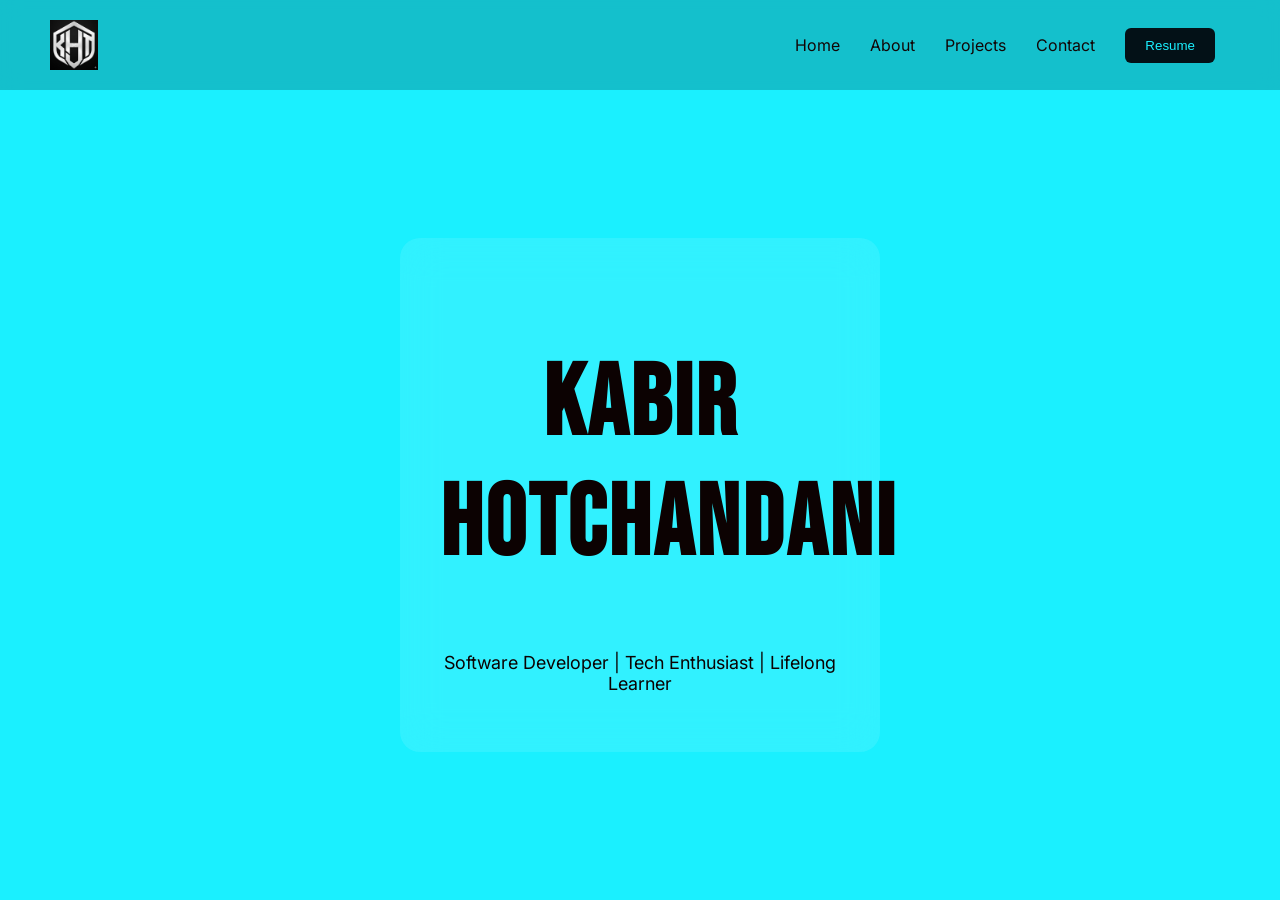
<file: index.html>
<!DOCTYPE html>
<html lang="en">
<head>
    <meta charset="UTF-8">
    <meta name="viewport" content="width=device-width, initial-scale=1.0">
    <title>Kabir Hotchandani</title>
     <link rel="stylesheet" href="style.css">
</head>
<body>
    <div class="container">
    <header>
      <nav class="nav">
        <div class="logo">
          <a href="index.html">
            <img src="logo.jpg" alt="Kabir Hotchandani Logo">
          </a>
        </div>
        <div class="nav-links">
          <a href="index.html">Home</a>
          <a href="about.html">About</a>
          <a href="projects.html">Projects</a>
          <a href="contact.html">Contact</a>
          <a href="Resume.pdf" download><button>Resume</button></a>
        </div>
      </nav>
    </header>
    <div class="page">
  <div class="card hero">
    <h1>Kabir Hotchandani</h1>
    <p>Software Developer | Tech Enthusiast | Lifelong Learner</p>
  </div>
    </div>
  </div>
</body>
</html>
</file>
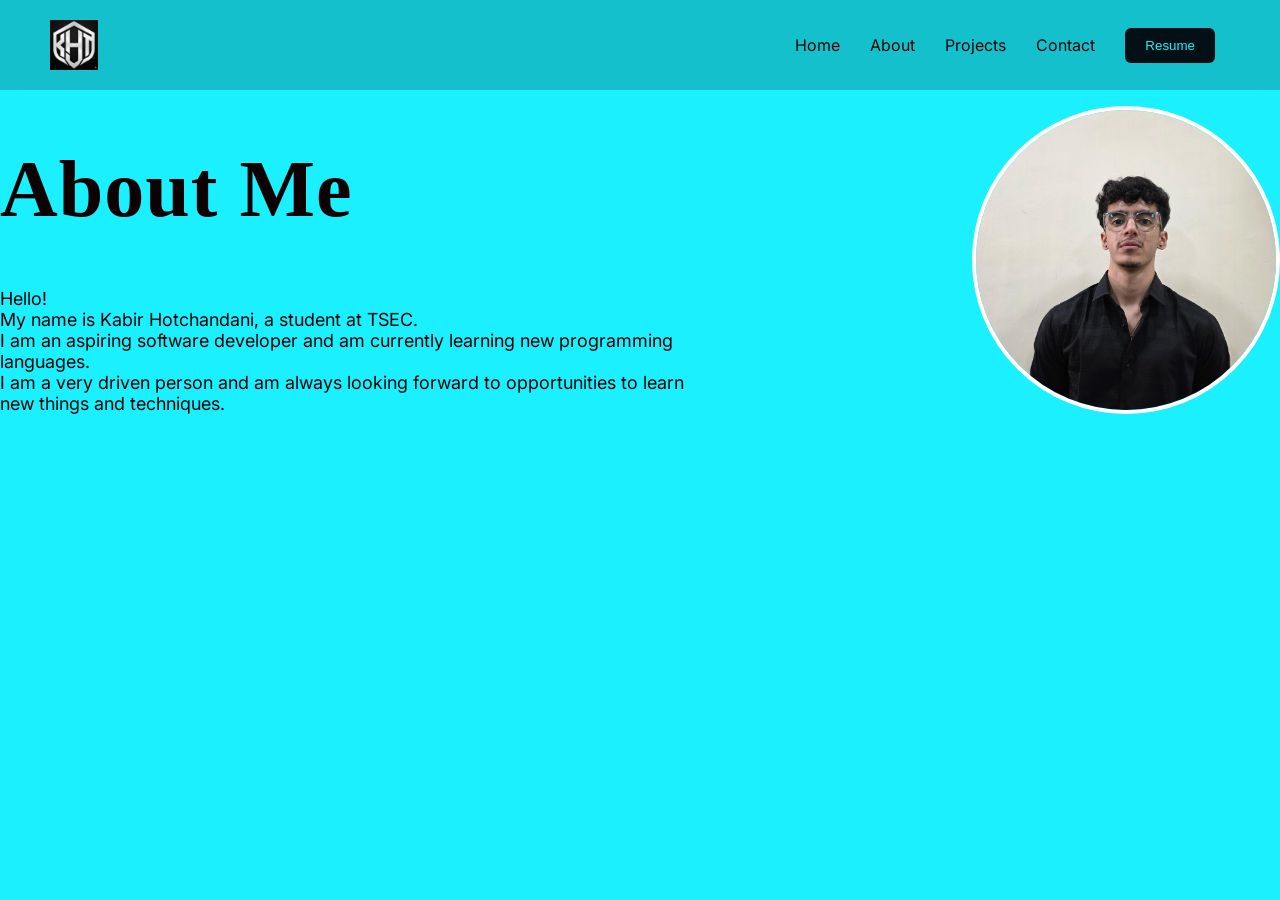
<file: about.html>
<!DOCTYPE html>
<html lang="en">
<head>
    <meta charset="UTF-8">
    <meta name="viewport" content="width=device-width, initial-scale=1.0">
    <title>ABOUT ME</title>
    <link rel="stylesheet" href="style.css">
</head>
<body>

    <header>
        <nav class="nav">
            <div class="logo">
                <a href="index.html">
                    <img src="logo.jpg" alt="Kabir Hotchandani Logo">
                </a>
            </div>

       <div class="nav-links">
           
      
           <a href="index.html">Home</a>
           <a href="about.html">About</a>          
           <a href="projects.html">Projects</a>
           <a href="contact.html">Contact</a>
           <a href="Resume.pdf" download><button>Resume</button></a>
  </div>
</nav>
      
    </header>

  <div class="about-top">

    <div class="about-text">
   
    <h1>About Me</h1>
    <p>Hello!<br>
        My name is Kabir Hotchandani, a student at TSEC.<br>
        I am an aspiring software developer and am currently learning new programming languages.<br>
        I am a very driven person and am always looking forward to opportunities to learn new things and techniques.<br>
    </p>
</div>
    <div class="about-image">
        <img src="profile.jpeg" alt="Profile Image">
    </div>

        </div>

</body>
</html>
</file>
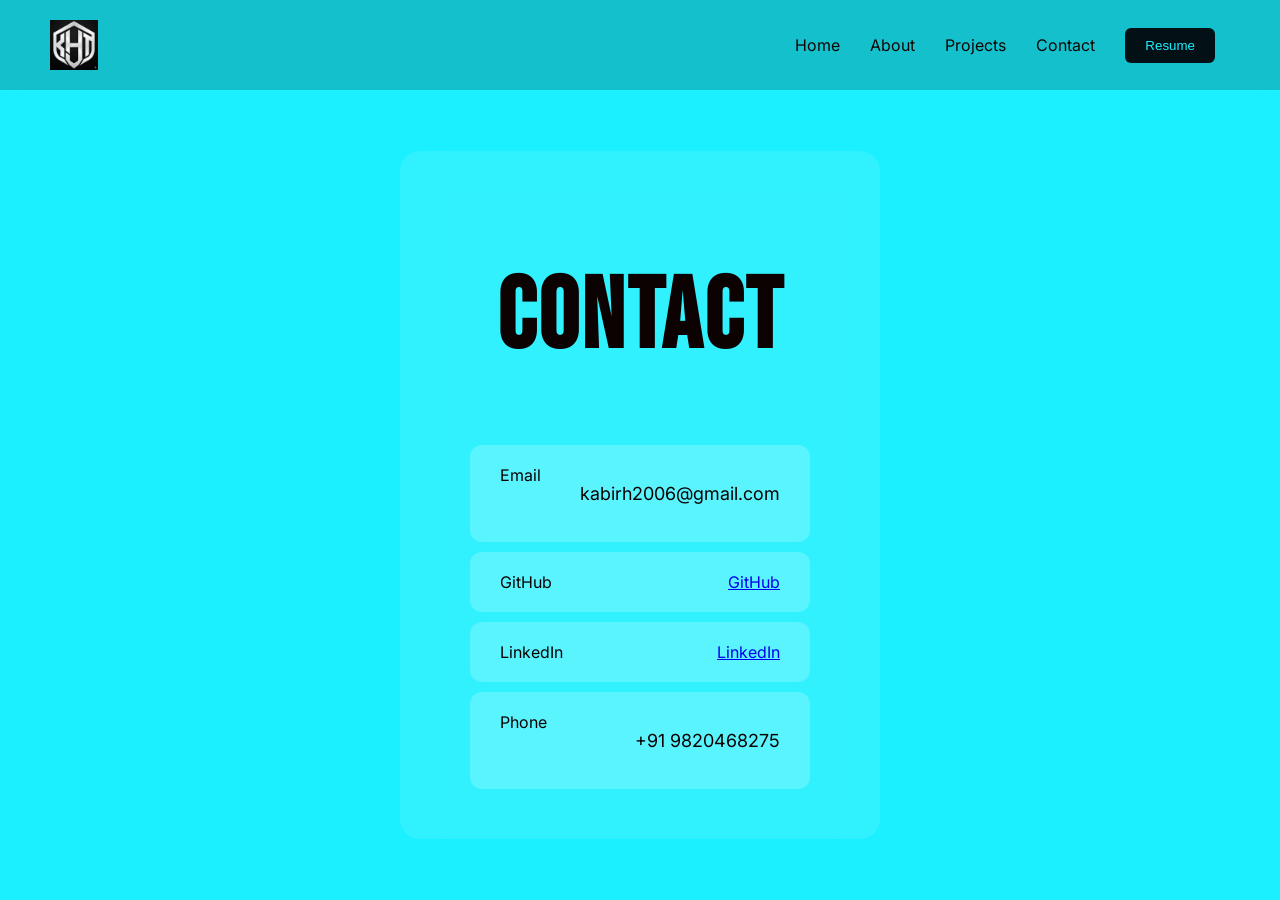
<file: contact.html>
<!DOCTYPE html>
<html lang="en">
<head>
  <title>Contact</title>
  <link rel="stylesheet" href="style.css">
</head>

<body>

<nav class="nav">
  <div class="logo">
                <a href="index.html">
                    <img src="logo.jpg" alt="Kabir Hotchandani Logo">
                </a>
            </div>

  <div class="nav-links">
    <a href="index.html">Home</a>
    <a href="about.html">About</a>
    <a href="projects.html">Projects</a>
    <a href="contact.html">Contact</a>

    <a href="Resume.pdf" download>
      <button>Resume</button>
    </a>
  </div>
</nav>

<div class="page">

  <div class="card">

    <h1>Contact</h1>

    <div class="contact-strip">
      <span>Email</span>
      <p>kabirh2006@gmail.com</p>
    </div>

    <div class="contact-strip">
      <span>GitHub</span>
      <a href="https://github.com/kabirhot" target="_blank">GitHub</a>
    </div>

    <div class="contact-strip">
      <span>LinkedIn</span>
      <a href="https://www.linkedin.com/in/kabir-hotchandani-0b2b6b370?utm_source=share&utm_campaign=share_via&utm_content=profile&utm_medium=android_app" target="_blank">LinkedIn</a>
    </div>

    <div class="contact-strip">
      <span>Phone</span>
      <p>+91 9820468275</p>
    </div>

  

  </div>

</div>

</body>
</html>
</file>
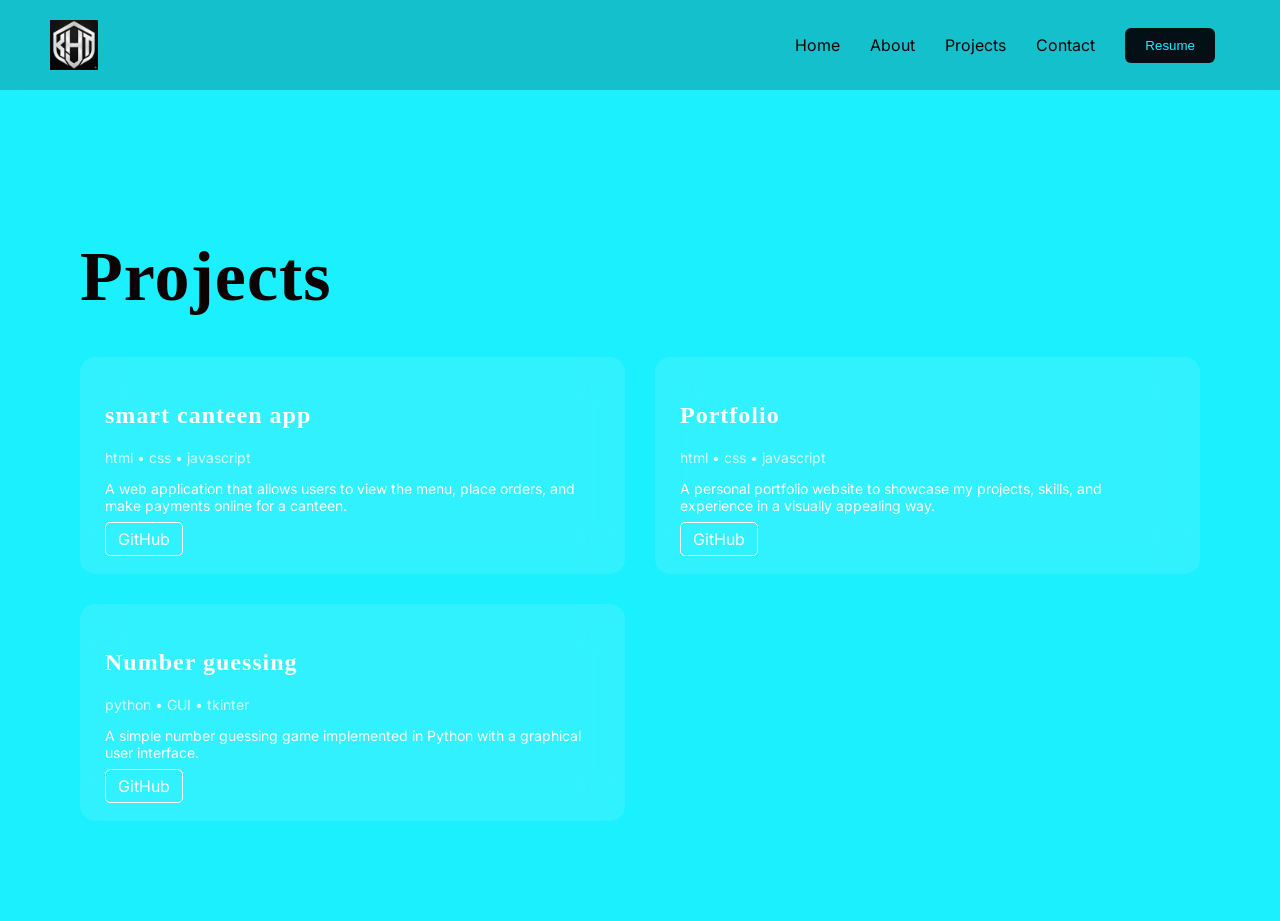
<file: projects.html>
<!DOCTYPE html>
<html lang="en">
<head>
  <title>Projects</title>
  <link rel="stylesheet" href="style.css">
</head>

<body>

<nav class="nav">
  <div class="logo">
                <a href="index.html">
                    <img src="logo.jpg" alt="Kabir Hotchandani Logo">
                </a>
            </div>
  

  <div class="nav-links">
    <a href="index.html">Home</a>
    <a href="about.html">About</a>
    <a href="projects.html">Projects</a>
    <a href="contact.html">Contact</a>
    <a href="Resume.pdf" download><button>Resume</button></a>
  </div>
</nav>
<div class="projects-page">

  <h1 class="projects-title">Projects</h1>

  <div class="projects-grid">

    <div class="project-card">
      <h2>smart canteen app</h2>

      <p class="tags">html • css • javascript</p>

      <p class="desc">
        A web application that allows users to view the menu, place orders, and make payments online for a canteen.
      </p>

      <div class="buttons">
        <a href="https://github.com/kabirhot/techholic" target="_blank">GitHub</a>
      </div>
    </div>

    <div class="project-card">
      <h2>Portfolio</h2>

      <p class="tags">html • css • javascript</p>

      <p class="desc">
        A personal portfolio website to showcase my projects, skills, and experience in a visually appealing way.
      </p>

      <div class="buttons">
        <a href="https://github.com/kabirhot/aboutkabir" target="_blank">GitHub</a>
      </div>
    </div>

     <div class="project-card">
      <h2>Number guessing</h2>

      <p class="tags">python • GUI • tkinter</p>

      <p class="desc">
        A simple number guessing game implemented in Python with a graphical user interface.
      </p>

      <div class="buttons">
        <a href="https://github.com/kabirhot/numberguessinggame" target="_blank">GitHub</a>
      </div>
    </div>
  </div>
</div>

</body>
</html>
</file>
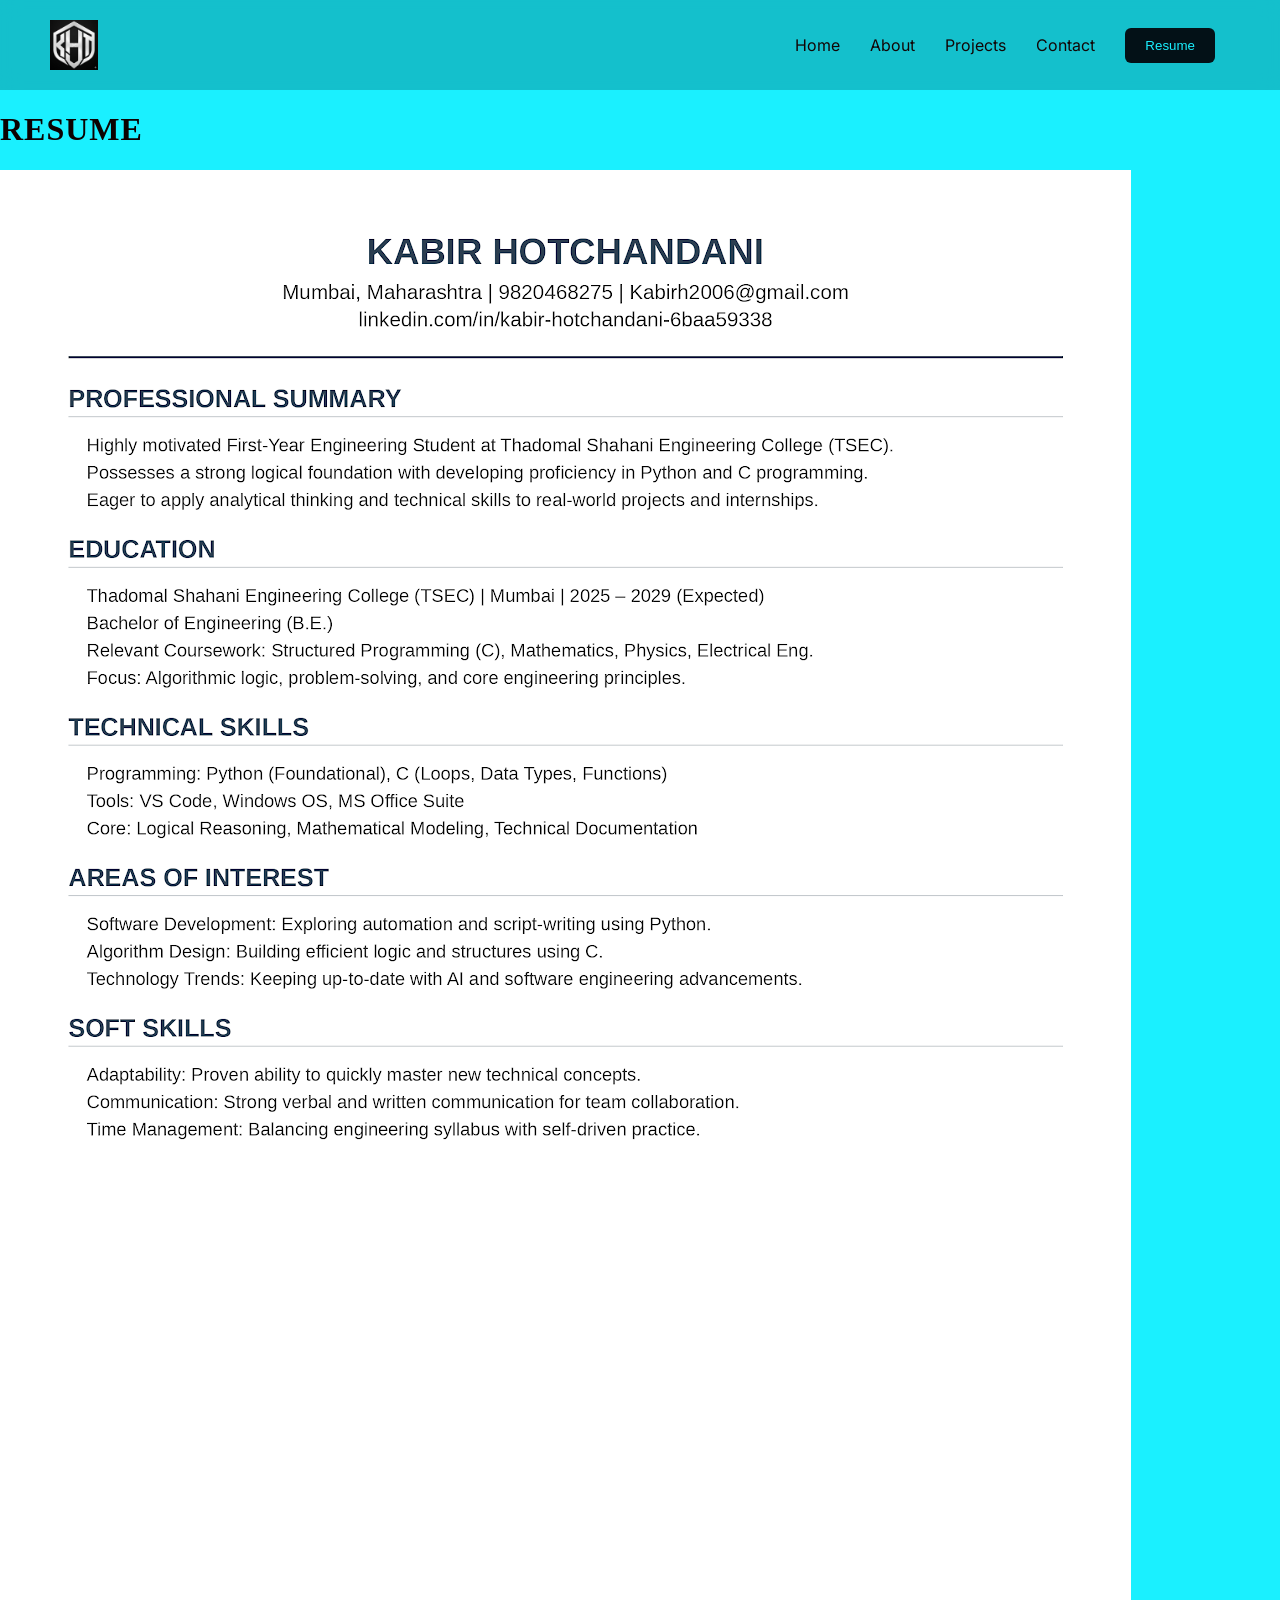
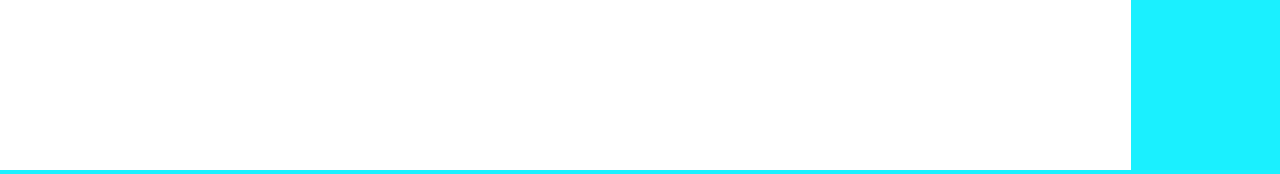
<file: resume.html>
<!DOCTYPE html>
<html lang="en">
<head>
    <meta charset="UTF-8">
    <meta name="viewport" content="width=device-width, initial-scale=1.0">
    <title>RESUME</title>
     <link rel="stylesheet" href="style.css">
</head>
<body>
    
        <header>
        
        <nav class="nav">
            <div class="logo">
                <a href="index.html">
                    <img src="logo.jpg" alt="Kabir Hotchandani Logo">
                </a>
            </div>
    
      
    
        <div class="nav-links">
          
           <a href="index.html">Home</a>
           <a href="about.html">About</a>
           <a href="projects.html">Projects</a>
           <a href="contact.html">Contact</a>
           <a href="Resume.pdf" download><button>Resume</button></a>
    </div>
    </nav>
    <h1 class="resume-title">RESUME</h1>
    <img src="Code_Generated_Image.png" alt="Resume Image">
        </header>
        </div>
</body>
</html>
</file>
<file: style.css>
@import url('https://fonts.googleapis.com/css2?family=Bebas+Neue&family=Orbitron:wght@400;600&family=Inter:wght@300;400&display=swap');


body {
  margin: 0;
  font-family: 'Inter', sans-serif;
  background: #1af0ff;
  color: rgb(12, 2, 2);
  overflow-x: hidden;
  animation: fadeIn 1s ease;
}

h1, h2 {
  font-family: 'Edu NSW ACT Hand Cursive', cursive;
  letter-spacing: 1px;
}


.nav {
  display: flex;
  justify-content: space-between;
  align-items: center; /* Keeps logo and links aligned */
  padding: 20px 50px;
  background: rgba(0,0,0,0.2);
  backdrop-filter: blur(10px);
  position: sticky;
  top: 0;
  z-index: 1000;
}

/* Logo specific code */
.logo img {
  height: 50px;    
  width: auto;
  display: block;
  transition: 0.3s;
}

.logo img:hover {
  transform: scale(1.1);
}

.nav-links {
  display: flex;
  align-items: center;
}

.nav-links a {
  margin: 0 15px;
  text-decoration: none;
  color: rgb(18, 5, 5);
  position: relative;
}

.nav-links a::after {
  content: "";
  position: absolute;
  width: 0%;
  height: 2px;
  bottom: -5px;
  left: 0;
  background: white;
  transition: 0.3s;
}

.nav-links a:hover::after {
  width: 100%;
}

/* --- BUTTONS --- */
button {
  background: rgb(3, 17, 23);
  color: rgb(26, 240, 255);
  border: none;
  padding: 10px 20px;
  cursor: pointer;
  border-radius: 6px;
  transition: 0.3s;
}

button:hover {
  transform: scale(1.1);
  box-shadow: 0 0 20px white;
}

/* --- HERO & CARDS --- */
.hero h1 {
  font-family: 'Bebas Neue', sans-serif; 
}

.page {
  height: 90vh;
  display: flex;
  justify-content: center;
  align-items: center;
}

.card {
  background: rgba(255,255,255,0.1);
  backdrop-filter: blur(20px);
  padding: 40px;
  border-radius: 20px;
  text-align: center;
  width: 400px;
  transition: 0.3s;
}

.card h1 {
  font-family: 'Bebas Neue', sans-serif;
  font-size: 100px;
  letter-spacing: 3px;
  animation: float 3s infinite;
}

.card p {
  font-size: 18px;
}

.card:hover {
  transform: rotateX(5deg) rotateY(-5deg) scale(1.05);
}

/* --- PROJECTS SECTION --- */
.projects-page {
  padding: 100px 80px;
  max-width: 1200px;
  margin: auto;
}

.projects-title {
  font-size: 70px;
  margin-bottom: 40px;
}

.projects-grid {
  display: grid;
  grid-template-columns: repeat(2, 1fr);
  gap: 30px;
}

.project-card {
  background: rgba(255,255,255,0.1);
  backdrop-filter: blur(20px);
  padding: 25px;
  border-radius: 15px;
  transition: 0.3s;
  text-decoration: none;
  color: white;
  display: block;
}

.project-card:hover {
  background: rgb(7, 2, 2);
  color: rgb(26, 240, 255);
  transform: translateY(-10px) scale(1.03);
  box-shadow: 0 0 20px rgb(10, 1, 1);
}

.tags {
  font-size: 14px;
  opacity: 0.8;
  margin: 10px 0;
}

.desc {
  font-size: 14px;
  margin-bottom: 15px;
}

.buttons a {
  text-decoration: none;
  color: white;
  border: 1px solid white;
  padding: 6px 12px;
  border-radius: 5px;
  transition: 0.3s;
}

.buttons a:hover {
  background: rgb(19, 3, 3);
  color: rgb(26, 240, 255);
}

/* --- ABOUT SECTION --- */
.about-page {
  padding: 80px;
}

.about-top {
  display: flex;
  justify-content: space-between;
  align-items: center;
}

.about-text {
  width: 55%;
}

.about-text h1 {
  font-size: 80px;
}

.about-text p {
  margin: 20px 0;
  font-size: 18px;
}

.about-image img {
  width: 300px;
  height: 300px;
  border-radius: 50%;
  border: 4px solid white;
  object-fit: cover;
  transition: 0.3s;
}

.about-image img:hover {
  transform: scale(1.05);
}

/* --- CONTACT & UTILS --- */
.contact-strip {
  width: 70%;
  display: flex;
  justify-content: space-between;
  padding: 20px 30px;
  margin: 10px auto;
  background: rgba(255,255,255,0.2);
  border-radius: 12px;
  transition: 0.3s;
}

.contact-strip:hover {
  background: rgb(7, 2, 2);
  color: rgb(26, 240, 255);
  transform: scale(1.03);
}

.terminal-card p {
  font-family: monospace;
  margin: 5px 0;
}

.terminal-card span {
  color: #00ff99;
}

/* --- ANIMATIONS --- */
@keyframes float {
  0% { transform: translateY(0); }
  50% { transform: translateY(-15px); }
  100% { transform: translateY(0); }
}

@keyframes fadeIn {
  from { opacity: 0; }
  to { opacity: 1; }
}
</file>
